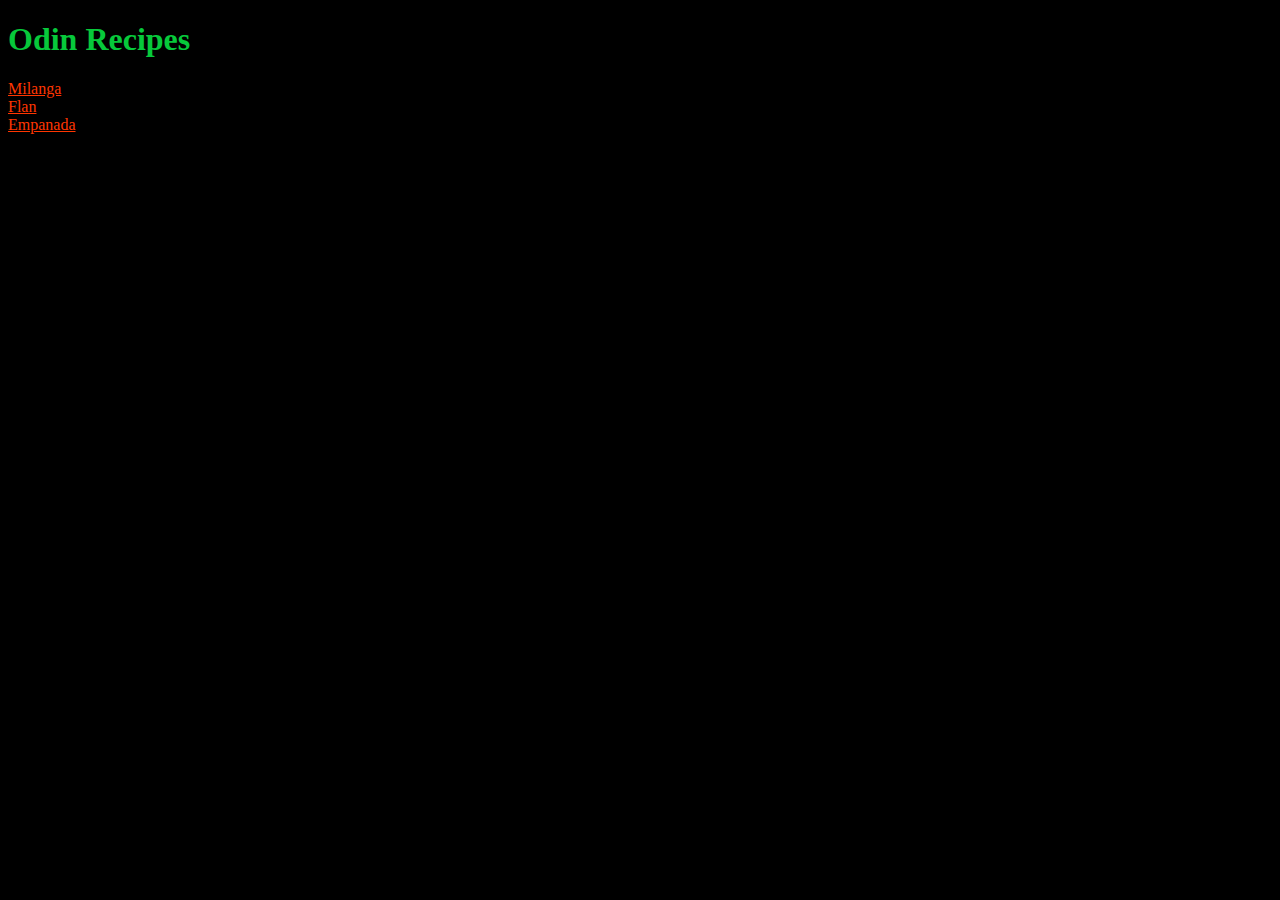
<file: index.html>
<!DOCTYPE html>
<head>
    <title>Odin Recipes</title>
    <link rel="stylesheet" type="text/css" href="style.css">
</head>
<body>
    <h1>Odin Recipes</h1>
    <a href="milanesas.html">Milanga</a><br>
    <a href="Flan.html">Flan</a><br>
    <a href="Empanada.html">Empanada</a>
</body>
</html>
</file>
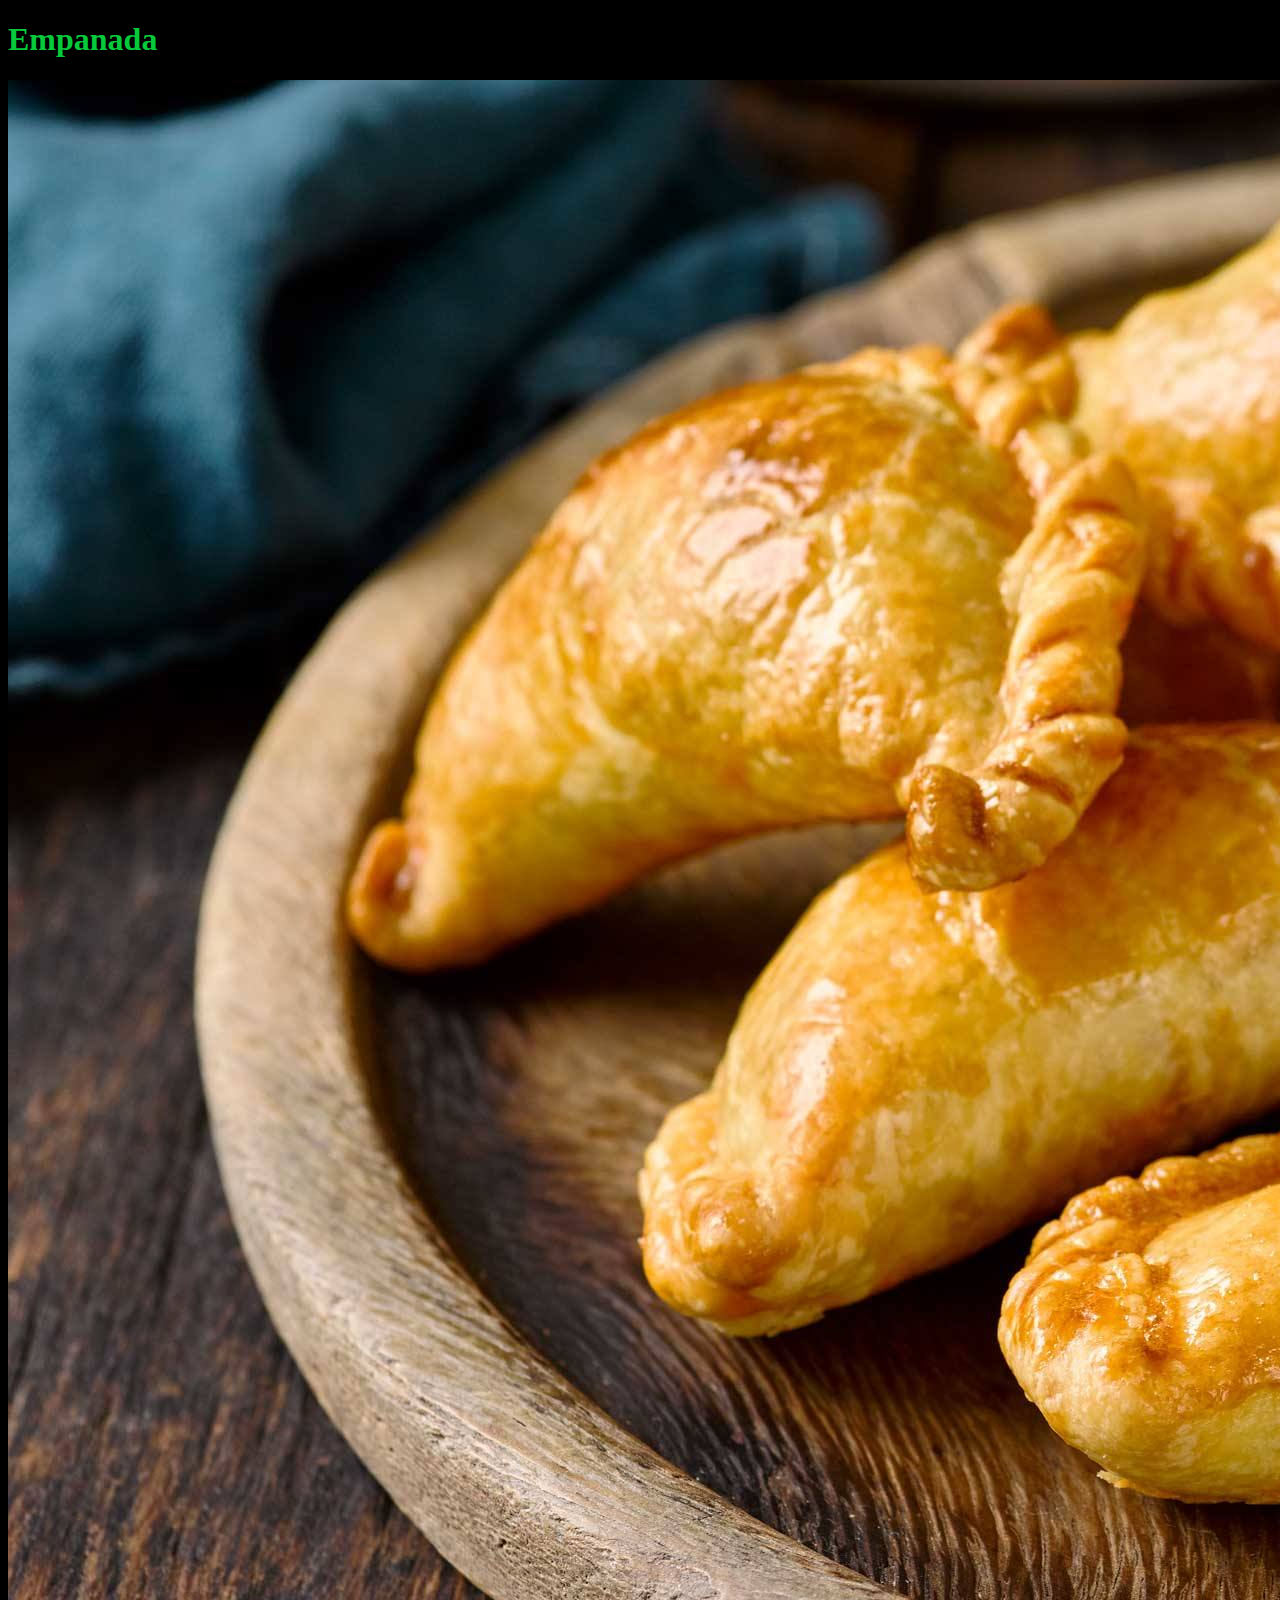
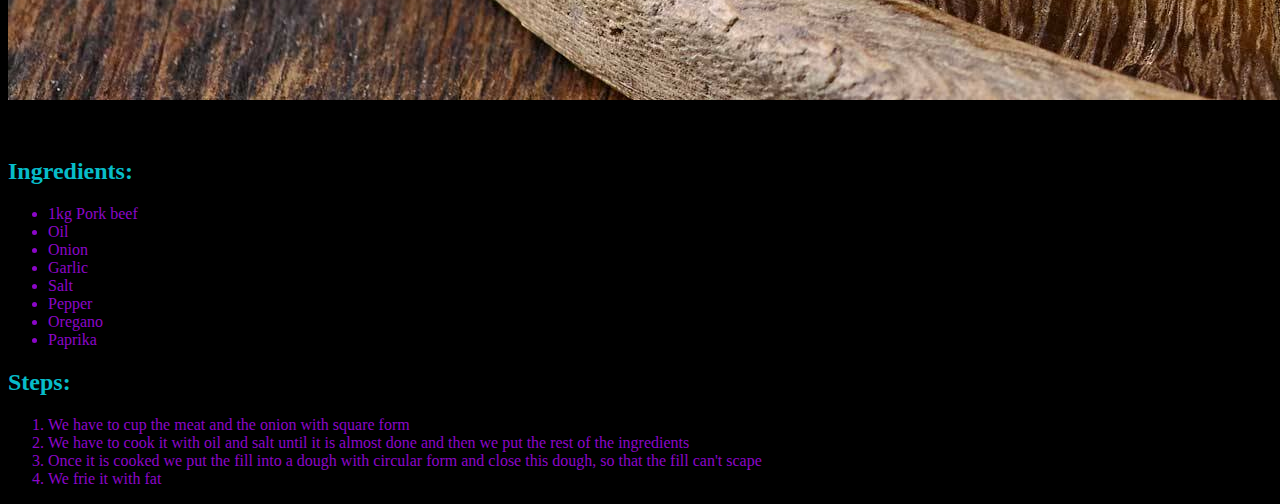
<file: Empanada.html>
<!DOCTYPE html>
<head>
    <title>Empanada</title>
    <link rel="stylesheet" type="text/css" href="Empanada.css">
</head>
<body>
    <h1>Empanada</h1>
    <img src="empanda.jpg">
    <p>These is a typical argentinian dish, which is made with meat as fill. 
    </p>
    <h2>Ingredients:</h2>
    <ul>
        <li class = "Lista">1kg Pork beef</li>
        <li class = "Lista">Oil</li>
        <li class = "Lista">Onion</li>
        <li class = "Lista">Garlic</li>
        <li class = "Lista">Salt</li>
        <li class = "Lista">Pepper</li>
        <li class = "Lista">Oregano</li>
        <li class = "Lista">Paprika</li>
    </ul>
    <h2>Steps:</h2>
    <ol>
        <li class = "Lista">We have to cup the meat and the onion with square form</li>
        <li class = "Lista">We have to cook it with oil and salt until it is almost done and then we put the rest of the ingredients</li>
        <li class = "Lista">Once it is cooked we put the fill into a dough with circular form and close this dough, so that the fill can't scape</li>
        <li class = "Lista">We frie it with fat</li>
    </ol>
</body>
</html>
</file>
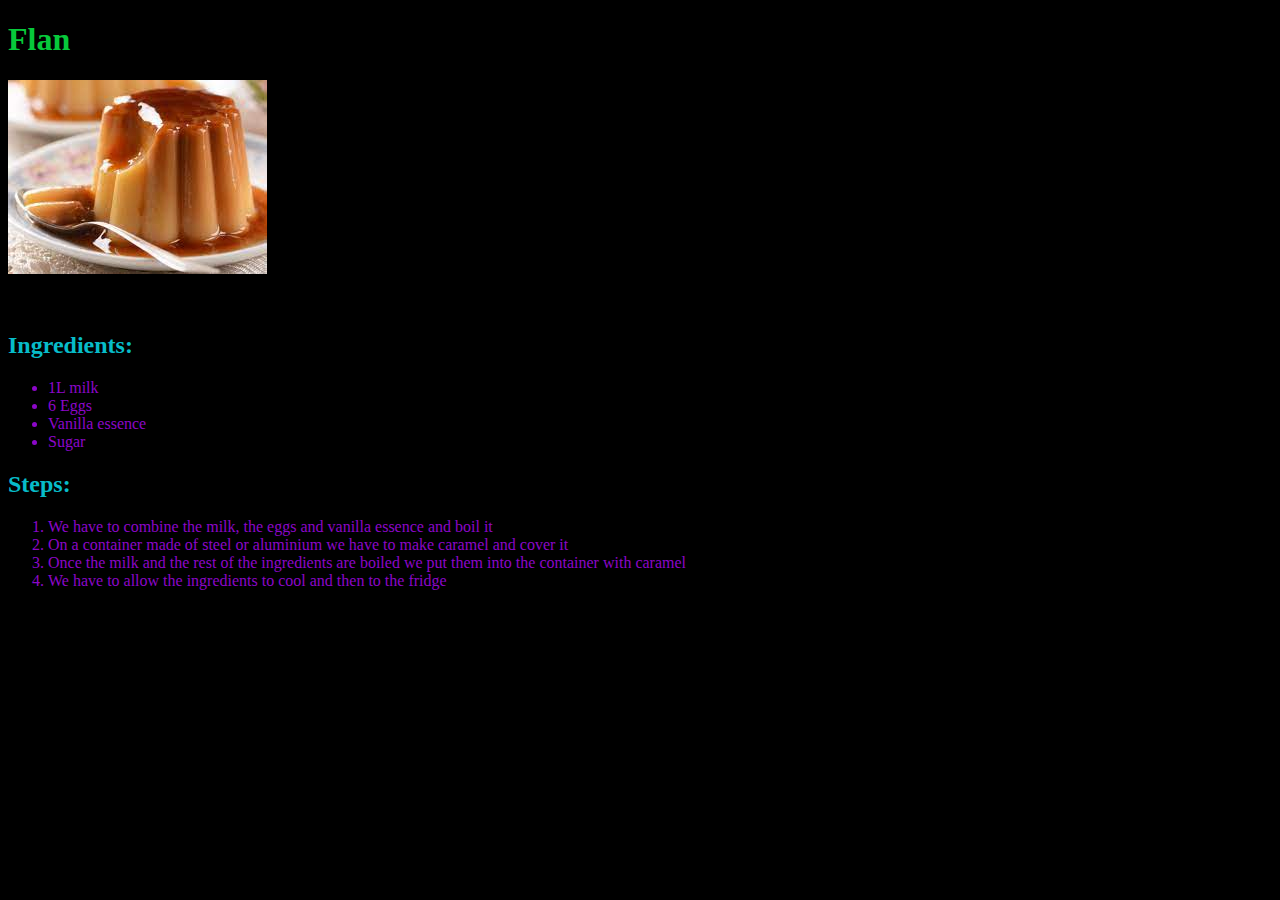
<file: Flan.html>
<!DOCTYPE html>
<head>
    <title>Flan</title> 
    <link rel="stylesheet" type="text/css" href="Flan.css">
</head>
<body>
    <h1>Flan</h1>
    <img src="Flan.jpg">
    <p>These is a typical dessert.</p>
    <h2>Ingredients:</h2>
    <ul>
        <li class = "Lista">1L milk</li>
        <li class = "Lista">6 Eggs</li>
        <li class = "Lista">Vanilla essence</li>
        <li class = "Lista">Sugar</li>
    </ul>
    <h2>Steps:</h2>
    <ol>
        <li class = "Lista">We have to combine the milk, the eggs and vanilla essence and boil it</li>
        <li class = "Lista">On a container made of steel or aluminium we have to make caramel and cover it</li>
        <li class = "Lista">Once the milk and the rest of the ingredients are boiled we put them into the container with caramel</li>
        <li class = "Lista">We have to allow the ingredients to cool and then to the fridge</li>
    </ol>
</body>
</html>
</file>
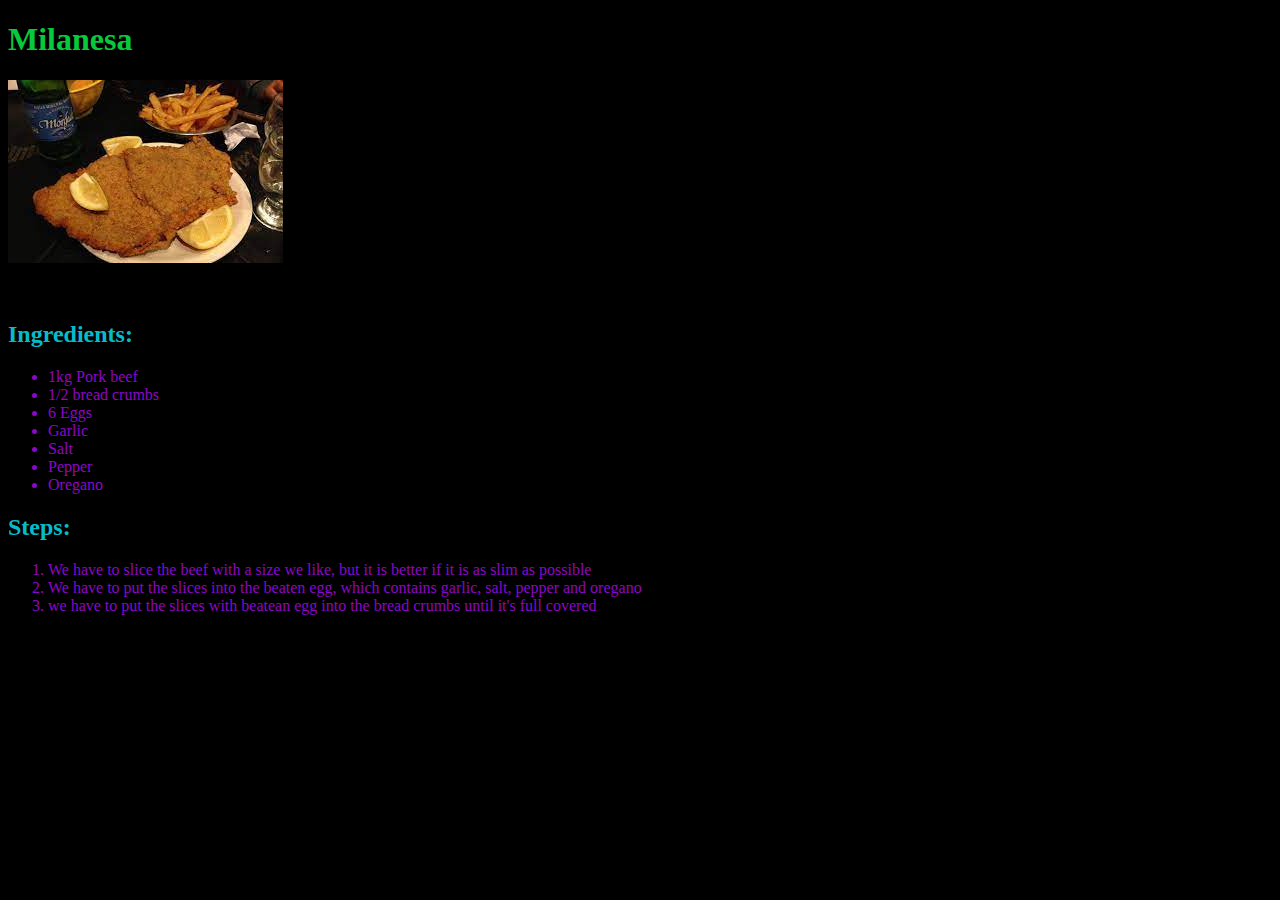
<file: milanesas.html>
<!DOCTYPE html>
<head>
    <title>Milanesa</title>
    <link rel="stylesheet" type="text/css" href="milanesas.css">
</head>
<body>
    <h1>Milanesa</h1>
    <img src="Download.jpg">
    <p>These is a typical argentinian dish, which is made with a beef full covered with bread crumbs
        argentinian people usually like to frie it and eat it with french fries. 
    </p>
    <h2>Ingredients:</h2>
    <ul>
        <li class = "Lista">1kg Pork beef</li>
        <li class = "Lista">1/2 bread crumbs</li>
        <li class = "Lista">6 Eggs</li>
        <li class = "Lista">Garlic</li>
        <li class = "Lista">Salt</li>
        <li class = "Lista">Pepper</li>
        <li class = "Lista">Oregano</li>
    </ul>
    <h2>Steps:</h2>
    <ol>
        <li class = "Lista">We have to slice the beef with a size we like, but it is better if it is as slim as possible</li>
        <li class = "Lista">We have to put the slices into the beaten egg, which contains garlic, salt, pepper and oregano</li>
        <li class = "Lista">we have to put the slices with beatean egg into the bread crumbs until it's full covered</li>
    </ol>
</body>
</html>
</file>
<file: style.css>
body {
    background-color: rgb(0, 0, 0);
}
h1 {
    background-color: rgb(0, 0, 0);
    height: auto;
    width: auto;
    color:rgb(7, 201, 59);
}
a {
    color: rgb(255, 54, 0);
}
</file>
<file: Empanada.css>
body {
    background-color: rgb(0, 0, 0);
}
h1 {
    background-color: rgb(0, 0, 0);
    height: auto;
    width: auto;
    color:rgb(7, 201, 59);
}
h2 {
    background-color: rgb(0, 0, 0);
    height: auto;
    width: auto;
    color:rgb(7, 188, 201);
}
.Lista {
    background-color: rgb(0, 0, 0);
    height: auto;
    width: auto;
    color:rgb(140, 7, 201);
}
</file>
<file: Flan.css>
body {
    background-color: rgb(0, 0, 0);
}
h1 {
    background-color: rgb(0, 0, 0);
    height: auto;
    width: auto;
    color:rgb(7, 201, 59);
}
h2 {
    background-color: rgb(0, 0, 0);
    height: auto;
    width: auto;
    color:rgb(7, 188, 201);
}
.Lista {
    background-color: rgb(0, 0, 0);
    height: auto;
    width: auto;
    color:rgb(140, 7, 201);
}
img {
    height: auto;
    width: auto;
}
</file>
<file: milanesas.css>
body {
    background-color: rgb(0, 0, 0);
}
h1 {
    background-color: rgb(0, 0, 0);
    height: auto;
    width: auto;
    color:rgb(7, 201, 59);
}
h2 {
    background-color: rgb(0, 0, 0);
    height: auto;
    width: auto;
    color:rgb(7, 188, 201);
}
.Lista {
    background-color: rgb(0, 0, 0);
    height: auto;
    width: auto;
    color:rgb(140, 7, 201);
}
</file>
